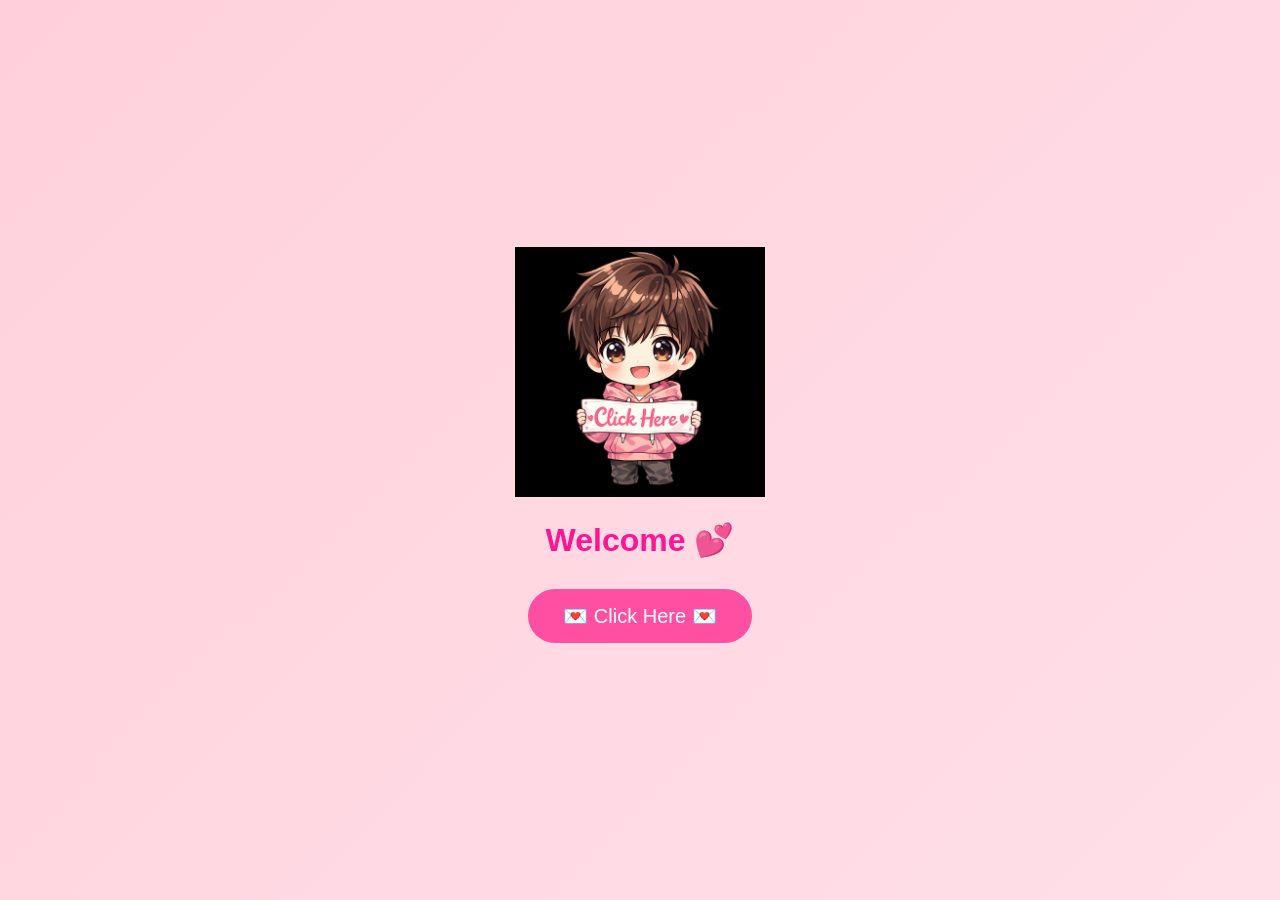
<file: Index.html>
<!DOCTYPE html>
<html lang="en">
<head>
<meta charset="UTF-8">
<meta name="viewport" content="width=device-width, initial-scale=1.0">
<title>For You ❤️</title>

<link rel="stylesheet" href="style.css">

</head>

<body>

<div class="container">

<img src="anime.jpg" class="anime">

<h1>Welcome 💕</h1>

<button onclick="window.location.href='proposal.html'">
💌 Click Here 💌
</button>

</div>

<script src="script.js"></script>

</body>
</html>
</file>
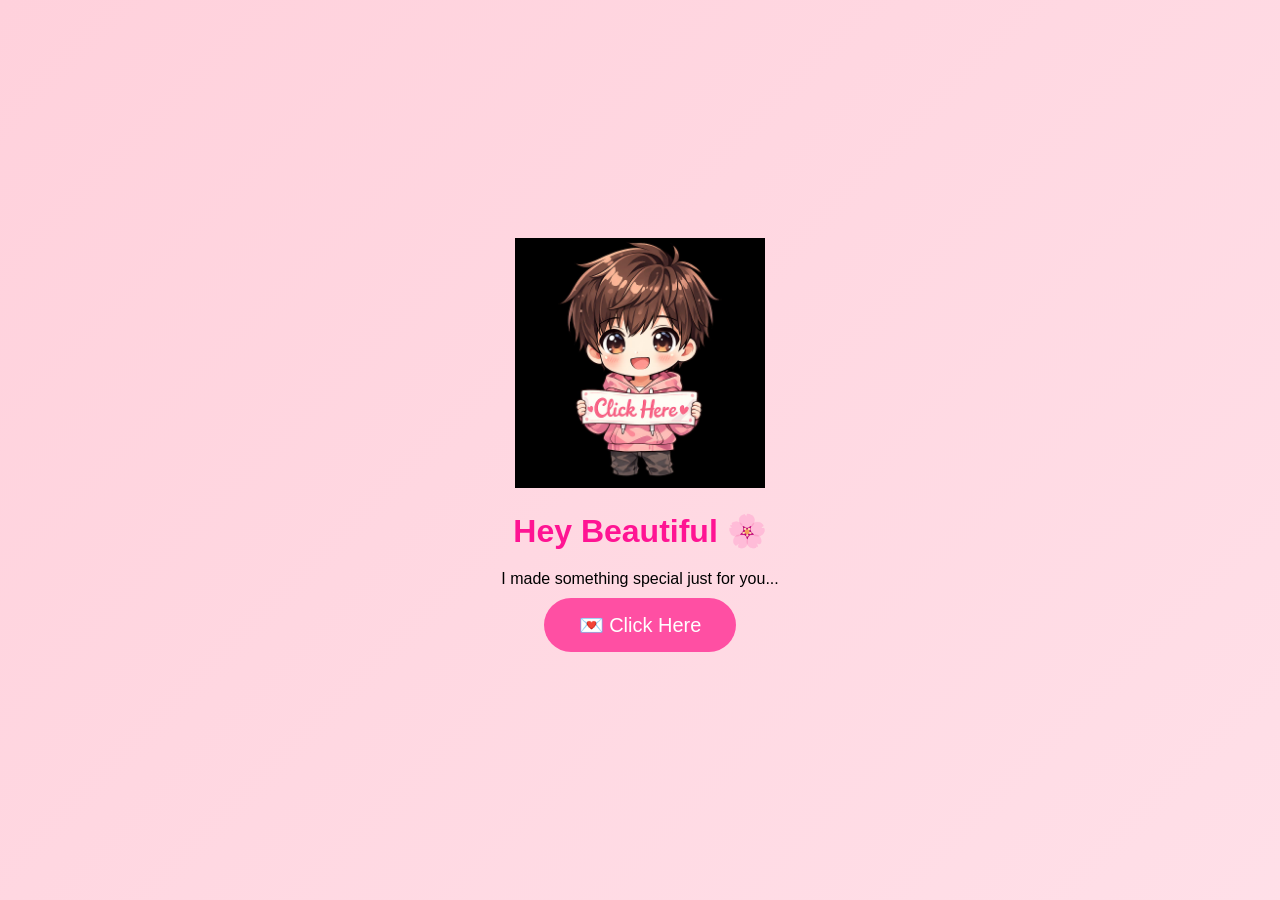
<file: index.html>
<!DOCTYPE html>
<html lang="en">

<head>

<meta charset="UTF-8">
<meta name="viewport" content="width=device-width, initial-scale=1.0">

<title>Just For You ❤️</title>

<link rel="stylesheet" href="style.css">

</head>

<body>

<div class="container">

<img src="anime.jpg" class="anime">

<h1>Hey Beautiful 🌸</h1>

<p class="subtitle">
I made something special just for you...
</p>

<button class="main-btn" onclick="start()">
💌 Click Here
</button>

</div>

<div class="hearts"></div>

<script>

function start(){

document.body.style.opacity="0";

setTimeout(function(){

window.location.href="proposal.html";

},600);

}

</script>

<script src="script.js"></script>

</body>

</html>
</file>
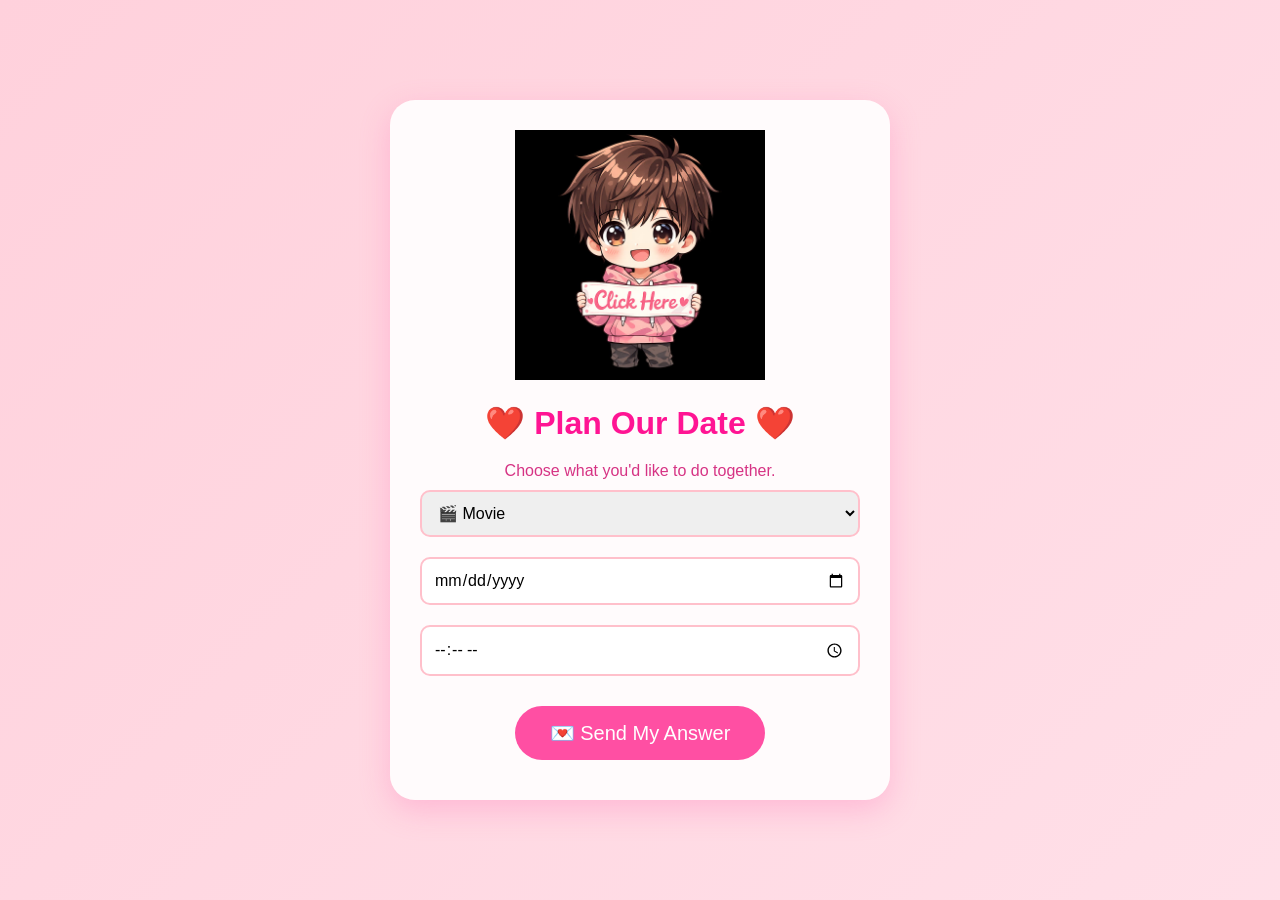
<file: choose.html>
<!DOCTYPE html>
<html lang="en">
<head>
<meta charset="UTF-8">
<meta name="viewport" content="width=device-width, initial-scale=1.0">
<title>Plan Our Date ❤️</title>

<link rel="stylesheet" href="style.css">

<style>
.card{
    background:rgba(255,255,255,.9);
    padding:30px;
    border-radius:25px;
    max-width:500px;
    width:90%;
    text-align:center;
    box-shadow:0 10px 30px rgba(255,105,180,.3);
}

select,input{
    width:100%;
    padding:12px;
    margin:10px 0;
    border-radius:10px;
    border:2px solid pink;
    font-size:16px;
}

button{
    margin-top:20px;
}
</style>

</head>

<body>

<div class="card">

<img src="anime.jpg" class="anime">

<h1>❤️ Plan Our Date ❤️</h1>

<p style="color:#d63384;">
Choose what you'd like to do together.
</p>

<select id="activity">
<option>🎬 Movie</option>
<option>🍕 Lunch</option>
<option>☕ Coffee</option>
<option>🍦 Ice Cream</option>
<option>🌅 Sunset Walk</option>
<option>🎳 Bowling</option>
<option>🧺 Picnic</option>
<option>🎡 Amusement Park</option>
<option>🎮 Arcade</option>
<option>🍽️ Dinner</option>
</select>

<input type="date" id="date">

<input type="time" id="time">

<button onclick="submitDate()">
💌 Send My Answer
</button>

</div>

<script>
function submitDate(){

const activity=document.getElementById("activity").value;
const date=document.getElementById("date").value;
const time=document.getElementById("time").value;

document.body.innerHTML=`
<div class="container">

<h1 style="color:#ff1493;">💖 Yay!! 💖</h1>

<img src="anime.jpg" class="anime">

<h2 style="color:#d63384;">Preparing your surprise... 🌸</h2>

<div style="width:260px;height:20px;background:#ffd6e8;border-radius:20px;margin:30px auto;overflow:hidden;">

<div id="bar" style="height:100%;width:0%;background:#ff4fa3;"></div>

</div>

</div>
`;

let progress=0;

let loading=setInterval(function(){

progress+=2;

document.getElementById("bar").style.width=progress+"%";

if(progress>=100){

clearInterval(loading);

document.body.innerHTML=`

<div class="container">

<img src="anime.jpg" class="anime">

<h1 style="color:#ff1493;">💌 One Last Thing...</h1>

<div style="background:white;padding:25px;border-radius:20px;max-width:450px;margin:auto;box-shadow:0 10px 25px rgba(0,0,0,.15);">

<p style="color:#d63384;font-size:20px;line-height:1.8;">

Dear You ❤️<br><br>

Thank you for giving this little website a chance.

It may just be a simple webpage, but every line was made with a smile.

I'm really looking forward to spending time with you.

No matter where we go...

Movie 🍿

Coffee ☕

Lunch 🍕

Or just a walk together...

I know it'll be special because you'll be there.

🌸 Thank you for saying YES.

</p>

<button onclick="sendWhatsApp()">

💚 Continue to WhatsApp

</button>

</div>

</div>
`;

window.activity=activity;
window.date=date;
window.time=time;

}

},40);

}

function sendWhatsApp(){

const message=`💖 Hey!

I accepted your invitation ❤️

🎬 Activity: ${window.activity}

📅 Date: ${window.date}

🕒 Time: ${window.time}

I'm looking forward to our date 🌸`;

window.location.href="https://wa.me/918590660839?text="+encodeURIComponent(message);

}
</script>

</body>
</html>
</file>
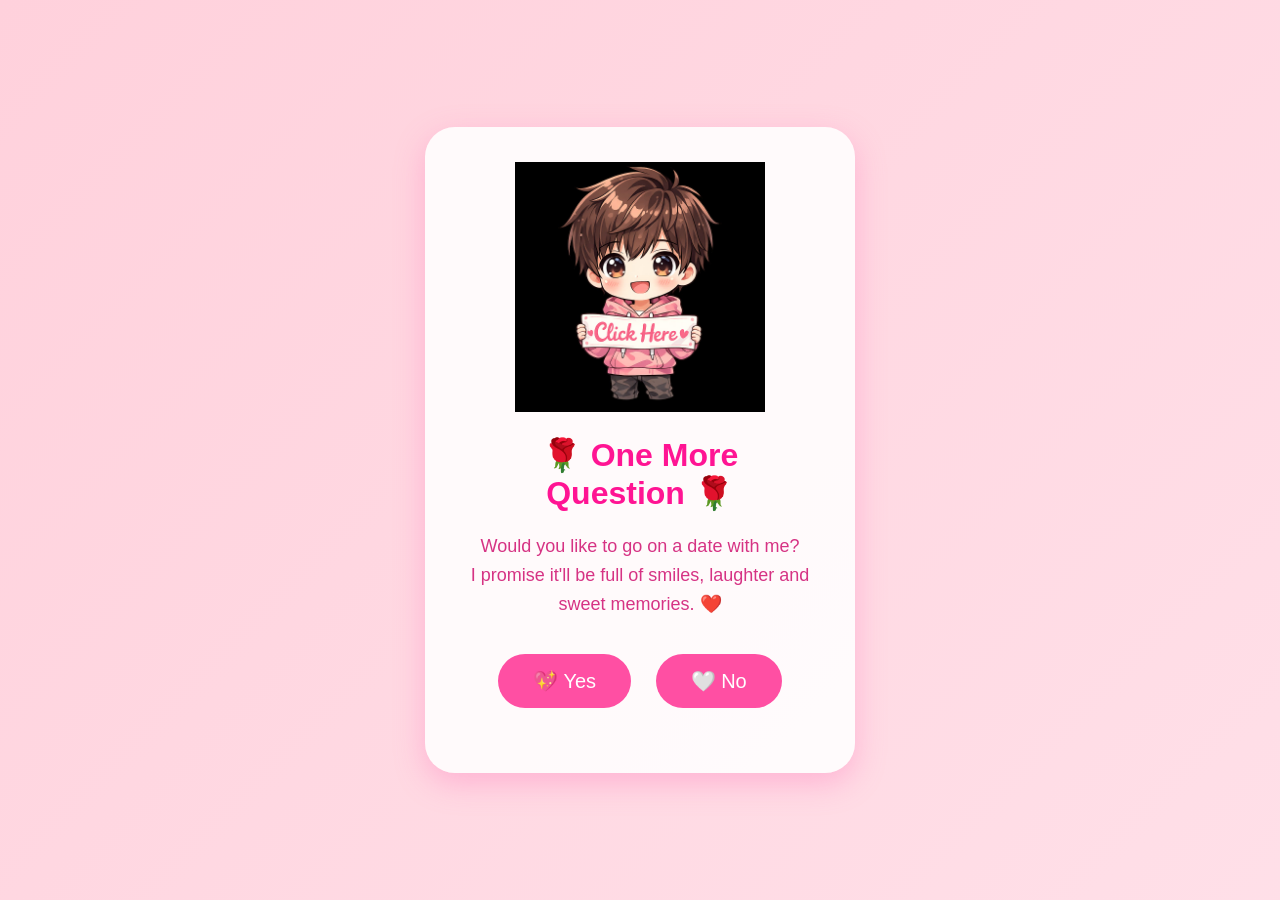
<file: date.html>
<!DOCTYPE html>
<html lang="en">

<head>

<meta charset="UTF-8">
<meta name="viewport" content="width=device-width, initial-scale=1.0">

<title>Our First Date 🌹</title>

<link rel="stylesheet" href="style.css">

<style>

.card{
    background:rgba(255,255,255,.88);
    padding:35px;
    border-radius:30px;
    text-align:center;
    width:90%;
    max-width:430px;
    box-shadow:0 10px 30px rgba(255,105,180,.35);
    position:relative;
}

#noBtn{
    position:relative;
    transition:.3s;
}

</style>

</head>

<body>

<div class="card">

<img src="anime.jpg" class="anime">

<h1>🌹 One More Question 🌹</h1>

<p style="color:#d63384;font-size:18px;line-height:1.6;">
Would you like to go on a date with me?<br>
I promise it'll be full of smiles, laughter and sweet memories. ❤️
</p>

<div style="margin-top:25px;">

<button onclick="yesDate()">
💖 Yes
</button>

<button id="noBtn" onclick="moveNo()">
🤍 No
</button>

</div>

<p id="text" style="margin-top:20px;color:#d63384;font-size:20px;font-weight:bold;"></p>

</div>

<script>

let count=0;

const noMessages=[
"🥺 Please?",
"🌸 Think again...",
"💔 I'm still hoping...",
"😭 You're too fast!",
"💕 Maybe one little date?"
];

function moveNo(){

const txt=document.getElementById("text");

txt.innerHTML=noMessages[Math.min(count,noMessages.length-1)];

count++;

if(count>=3){

const btn=document.getElementById("noBtn");

btn.style.position="absolute";

btn.style.left=Math.random()*250+"px";

btn.style.top=Math.random()*250+"px";

}

}

function yesDate(){

document.body.style.opacity="0";

setTimeout(function(){

window.location.href="choose.html";

},600);

}

</script>

<script src="script.js"></script>

</body>

</html>
</file>
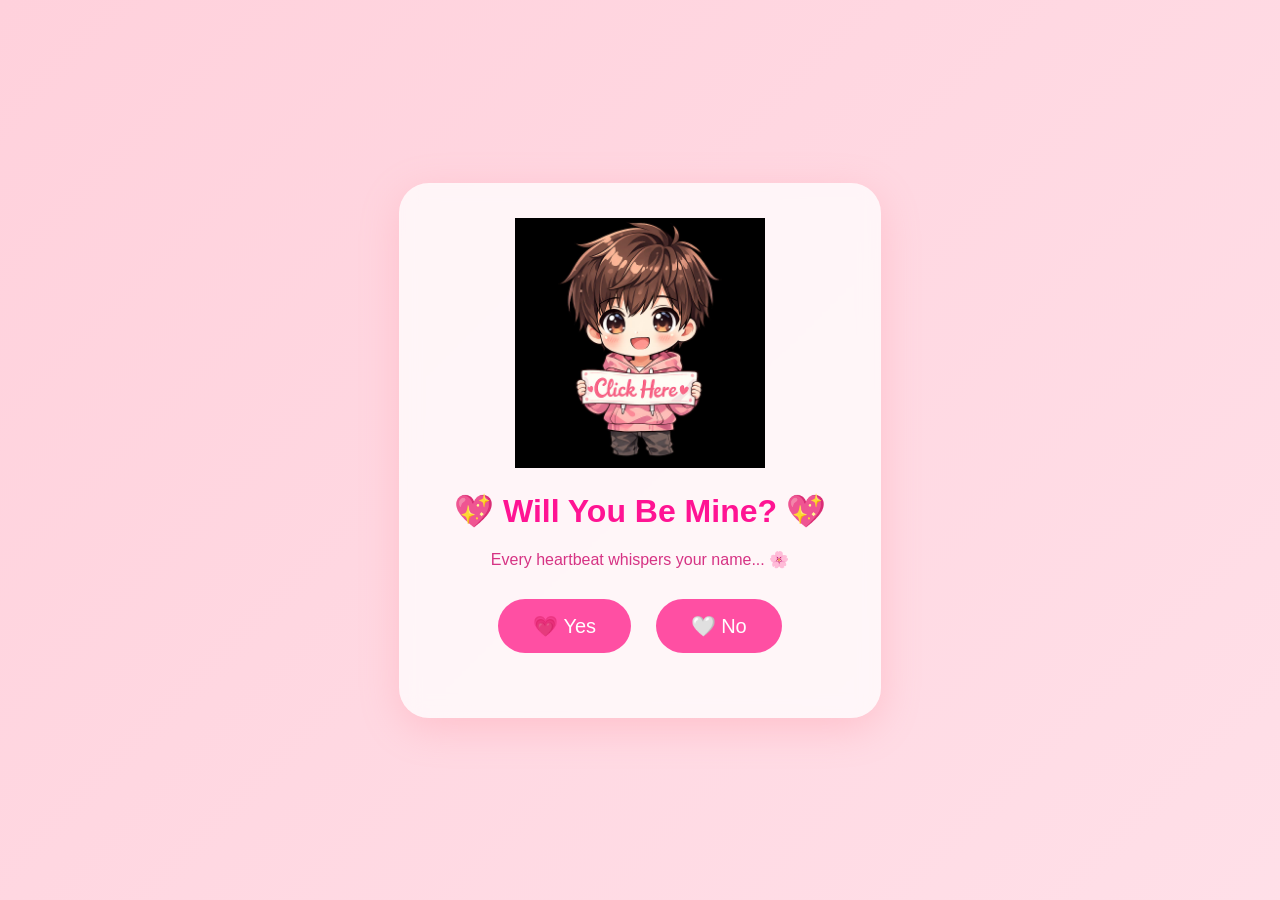
<file: Proposal.html>
<!DOCTYPE html>
<html lang="en">
<head>

<meta charset="UTF-8">
<meta name="viewport" content="width=device-width, initial-scale=1.0">

<title>Will You Be Mine?</title>

<link rel="stylesheet" href="style.css">

<style>

.card{
background:rgba(255,255,255,.75);
padding:35px;
border-radius:30px;
backdrop-filter:blur(10px);
box-shadow:0 10px 40px pink;
text-align:center;
}

.subtitle{
margin:20px;
color:#d63384;
}

</style>

</head>

<body>

<div class="card">

<img src="anime.jpg" id="girl" class="anime">

<h1>💖 Will You Be Mine? 💖</h1>

<p class="subtitle">
Every heartbeat whispers your name... 🌸
</p>

<button onclick="yes()">💗 Yes</button>

<button onclick="no()">🤍 No</button>

<p id="reply"></p>

</div>

<script src="script.js"></script>

</body>
</html>
</file>
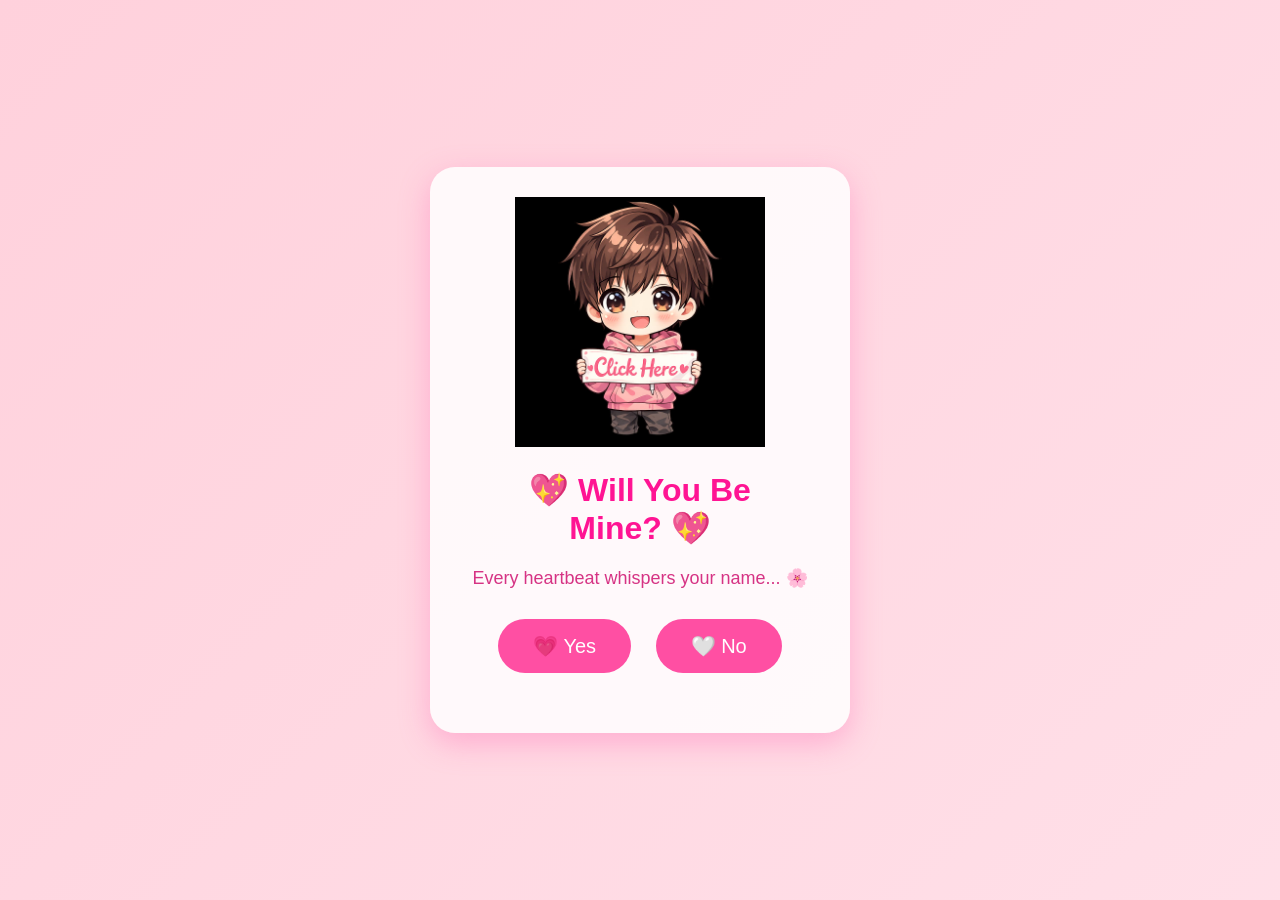
<file: proposal.html>
<!DOCTYPE html>
<html lang="en">
<head>

<meta charset="UTF-8">
<meta name="viewport" content="width=device-width, initial-scale=1.0">

<title>Will You Be Mine? 💖</title>

<link rel="stylesheet" href="style.css">

<style>

.card{
    background:rgba(255,255,255,.85);
    padding:30px;
    border-radius:25px;
    box-shadow:0 10px 30px rgba(255,105,180,.4);
    text-align:center;
    width:90%;
    max-width:420px;
}

.buttons{
    margin-top:20px;
}

#reply{
    margin-top:20px;
    color:#d63384;
    font-size:22px;
    font-weight:bold;
}

</style>

</head>

<body>

<div class="card">

<img src="anime.jpg" id="girl" class="anime">

<h1>💖 Will You Be Mine? 💖</h1>

<p style="color:#d63384;font-size:18px;">
Every heartbeat whispers your name... 🌸
</p>

<div class="buttons">

<button id="yesBtn" onclick="yesAnswer()">
💗 Yes
</button>

<button id="noBtn" onclick="noAnswer()">
🤍 No
</button>

</div>

<p id="reply"></p>

</div>

<script>

let noCount=0;

const messages=[
"🥺 Really...?",
"💔 Are you sure?",
"😭 You're making me cry...",
"🌸 Please think again...",
"💕 I'll do my best to make you smile...",
"🥹 Last chance...?"
];

function noAnswer(){

let reply=document.getElementById("reply");

reply.innerHTML=messages[Math.min(noCount,messages.length-1)];

let girl=document.getElementById("girl");

girl.style.filter="grayscale(40%)";
girl.style.opacity=".85";

let yes=document.getElementById("yesBtn");

yes.style.transform=`scale(${1+(noCount*0.15)})`;

noCount++;

}

function yesAnswer(){

document.body.style.opacity="0";

setTimeout(function(){

window.location.href="date.html";

},600);

}

</script>

<script src="script.js"></script>

</body>
</html>
</file>
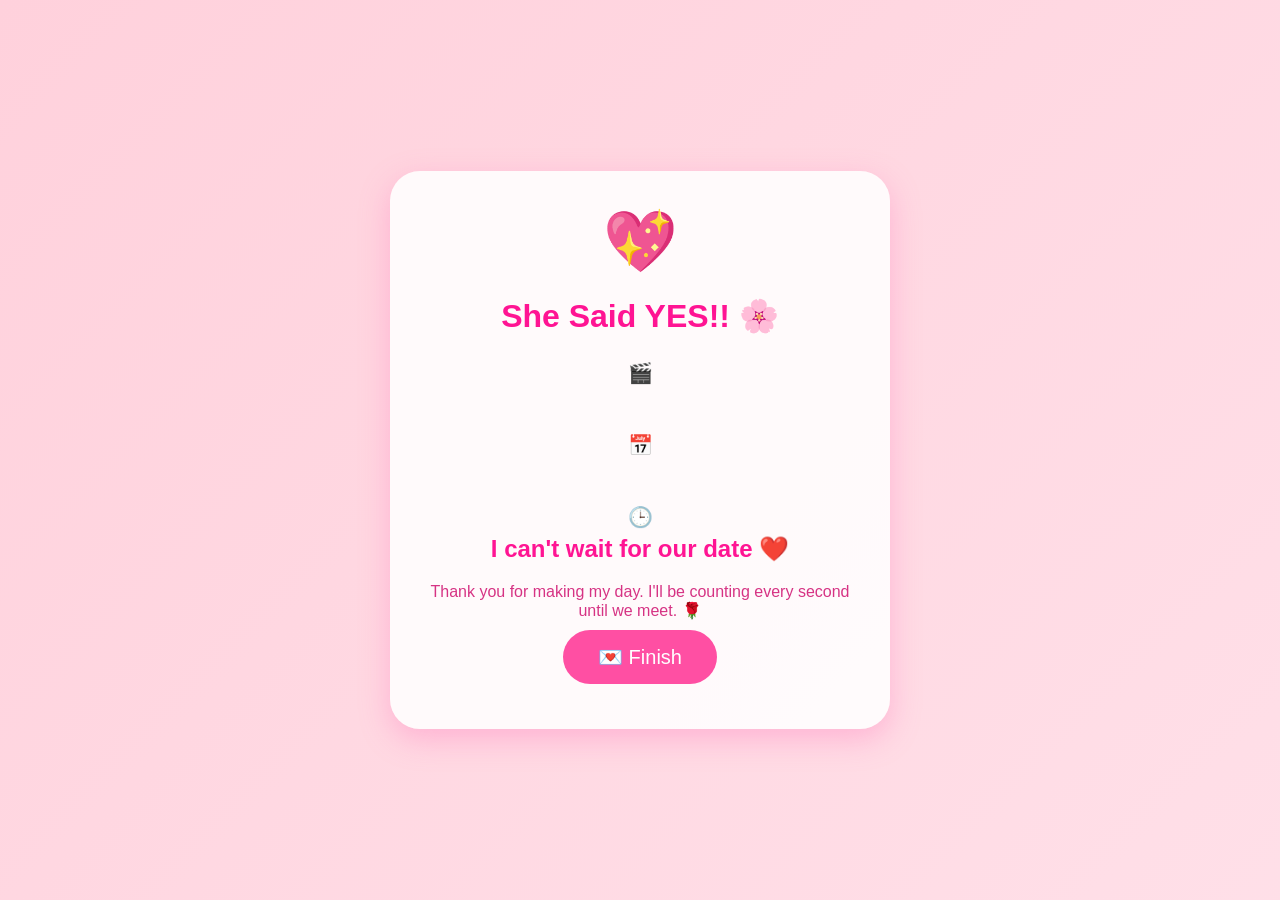
<file: success.html>
<!DOCTYPE html>
<html lang="en">

<head>

<meta charset="UTF-8">
<meta name="viewport" content="width=device-width, initial-scale=1.0">

<title>Our Story ❤️</title>

<link rel="stylesheet" href="style.css">

<style>

.card{

background:rgba(255,255,255,.88);

padding:35px;

border-radius:30px;

width:90%;

max-width:500px;

text-align:center;

box-shadow:0 10px 30px rgba(255,105,180,.35);

}

.info{

margin-top:20px;

font-size:20px;

color:#d63384;

line-height:1.8;

}

.love{

font-size:60px;

animation:beat 1s infinite;

}

@keyframes beat{

50%{

transform:scale(1.2);

}

}

</style>

</head>

<body>

<div class="card">

<div class="love">💖</div>

<h1>She Said YES!! 🌸</h1>

<p class="info">

🎬 <span id="activity"></span>

<br><br>

📅 <span id="date"></span>

<br><br>

🕒 <span id="time"></span>

</p>

<h2 style="color:#ff1493;">

I can't wait for our date ❤️

</h2>

<p style="margin-top:20px;color:#d63384;">

Thank you for making my day.

I'll be counting every second until we meet. 🌹

</p>

<button onclick="finish()">

💌 Finish

</button>

</div>

<script>

document.getElementById("activity").innerHTML=

localStorage.getItem("activity");

document.getElementById("date").innerHTML=

localStorage.getItem("date");

document.getElementById("time").innerHTML=

localStorage.getItem("time");

function finish(){

alert("❤️ Thank you for visiting my little website ❤️");

}

</script>

</body>

</html>
</file>
<file: style.css>
*{
    margin:0;
    padding:0;
    box-sizing:border-box;
    font-family:Arial,Helvetica,sans-serif;
}

body{
    display:flex;
    justify-content:center;
    align-items:center;
    height:100vh;
    overflow:hidden;
    background:linear-gradient(-45deg,#ffd6e8,#ffc0cb,#ffe4ec,#ffd1dc);
    background-size:400% 400%;
    animation:bg 10s ease infinite;
}

@keyframes bg{
    0%{background-position:0% 50%;}
    50%{background-position:100% 50%;}
    100%{background-position:0% 50%;}
}

.container{
    text-align:center;
    z-index:2;
}

.card{
    background:rgba(255,255,255,.8);
    padding:30px;
    border-radius:30px;
    box-shadow:0 10px 30px rgba(255,105,180,.4);
}

.anime{
    width:250px;
    animation:float 3s ease-in-out infinite;
}

@keyframes float{
    0%{transform:translateY(0);}
    50%{transform:translateY(-15px);}
    100%{transform:translateY(0);}
}

h1{
    color:#ff1493;
    margin:20px;
}

button{
    padding:15px 35px;
    margin:10px;
    border:none;
    border-radius:50px;
    background:#ff4fa3;
    color:white;
    cursor:pointer;
    font-size:20px;
    transition:.3s;
}

button:hover{
    transform:scale(1.1);
    background:#ff2e8b;
}

#reply{
    margin-top:20px;
    color:#d63384;
    font-size:24px;
    font-weight:bold;
}

.heart{
    position:fixed;
    top:-50px;
    pointer-events:none;
    animation:fall linear forwards;
}

@keyframes fall{
    to{
        transform:translateY(120vh);
        opacity:0;
    }
}

.sparkle{
    position:fixed;
    pointer-events:none;
    animation:spark 1s forwards;
}

@keyframes spark{
    from{
        transform:scale(0);
        opacity:1;
    }

    to{
        transform:scale(2);
        opacity:0;
    }
}
</file>
